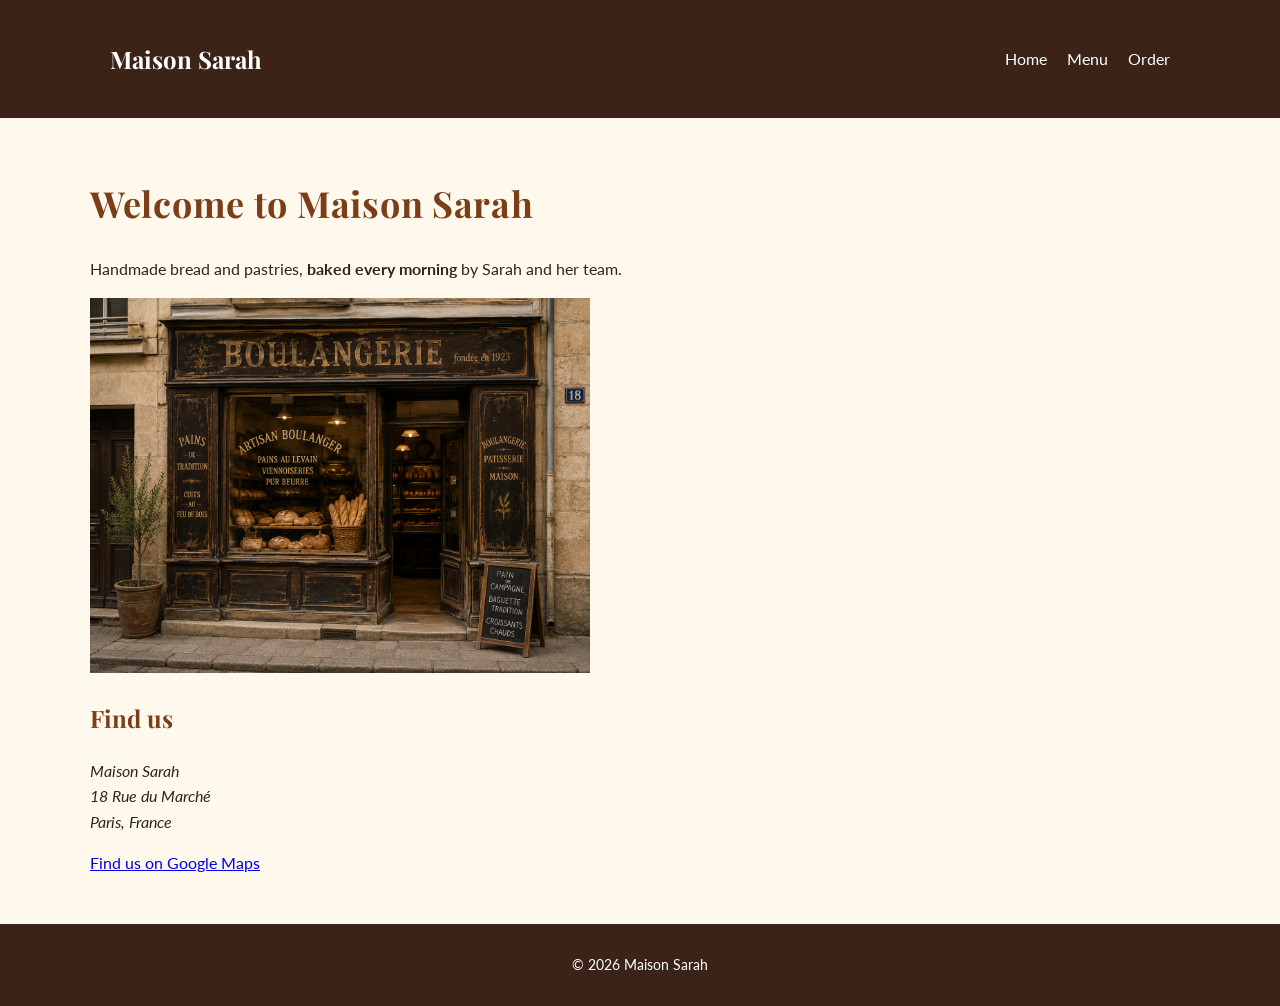
<file: index.html>
<!doctype html>
<html lang="en">
  <head>
    <meta charset="UTF-8" />
    <meta name="viewport" content="width=device-width, initial-scale=1.0" />
    <link rel="preconnect" href="https://fonts.googleapis.com" />
    <link rel="preconnect" href="https://fonts.gstatic.com" crossorigin />
    <link
      href="https://fonts.googleapis.com/css2?family=Lato:wght@400;700&family=Playfair+Display:wght@600;700&display=swap"
      rel="stylesheet"
    />
    <link rel="stylesheet" href="styles.css" />
    <title>Maison Sarah</title>
  </head>
  <body>
    <header>
      <div class="container header-bar">
        <p class="brand">Maison Sarah</p>

        <nav>
          <a href="index.html">Home</a>
          <a href="menu.html">Menu</a>
          <a href="order.html">Order</a>
        </nav>
      </div>
    </header>

    <main>
      <div class="container">
        <h1>Welcome to Maison Sarah</h1>
        <p>
          Handmade bread and pastries, <strong>baked every morning</strong> by
          Sarah and her team.
        </p>
        <img
          src="images/bakery.png"
          alt="A traditional bakery displays fresh bread and pastries in its storefront."
          width="500"
        />
        <section>
          <h2>Find us</h2>
          <address>
            Maison Sarah<br />
            18 Rue du Marché<br />
            Paris, France
          </address>

          <p>
            <a href="https://www.google.com/maps" target="_blank">
              Find us on Google Maps
            </a>
          </p>
        </section>
      </div>
    </main>
    <footer>
      <p>&copy; 2026 Maison Sarah</p>
    </footer>
  </body>
</html>
</file>
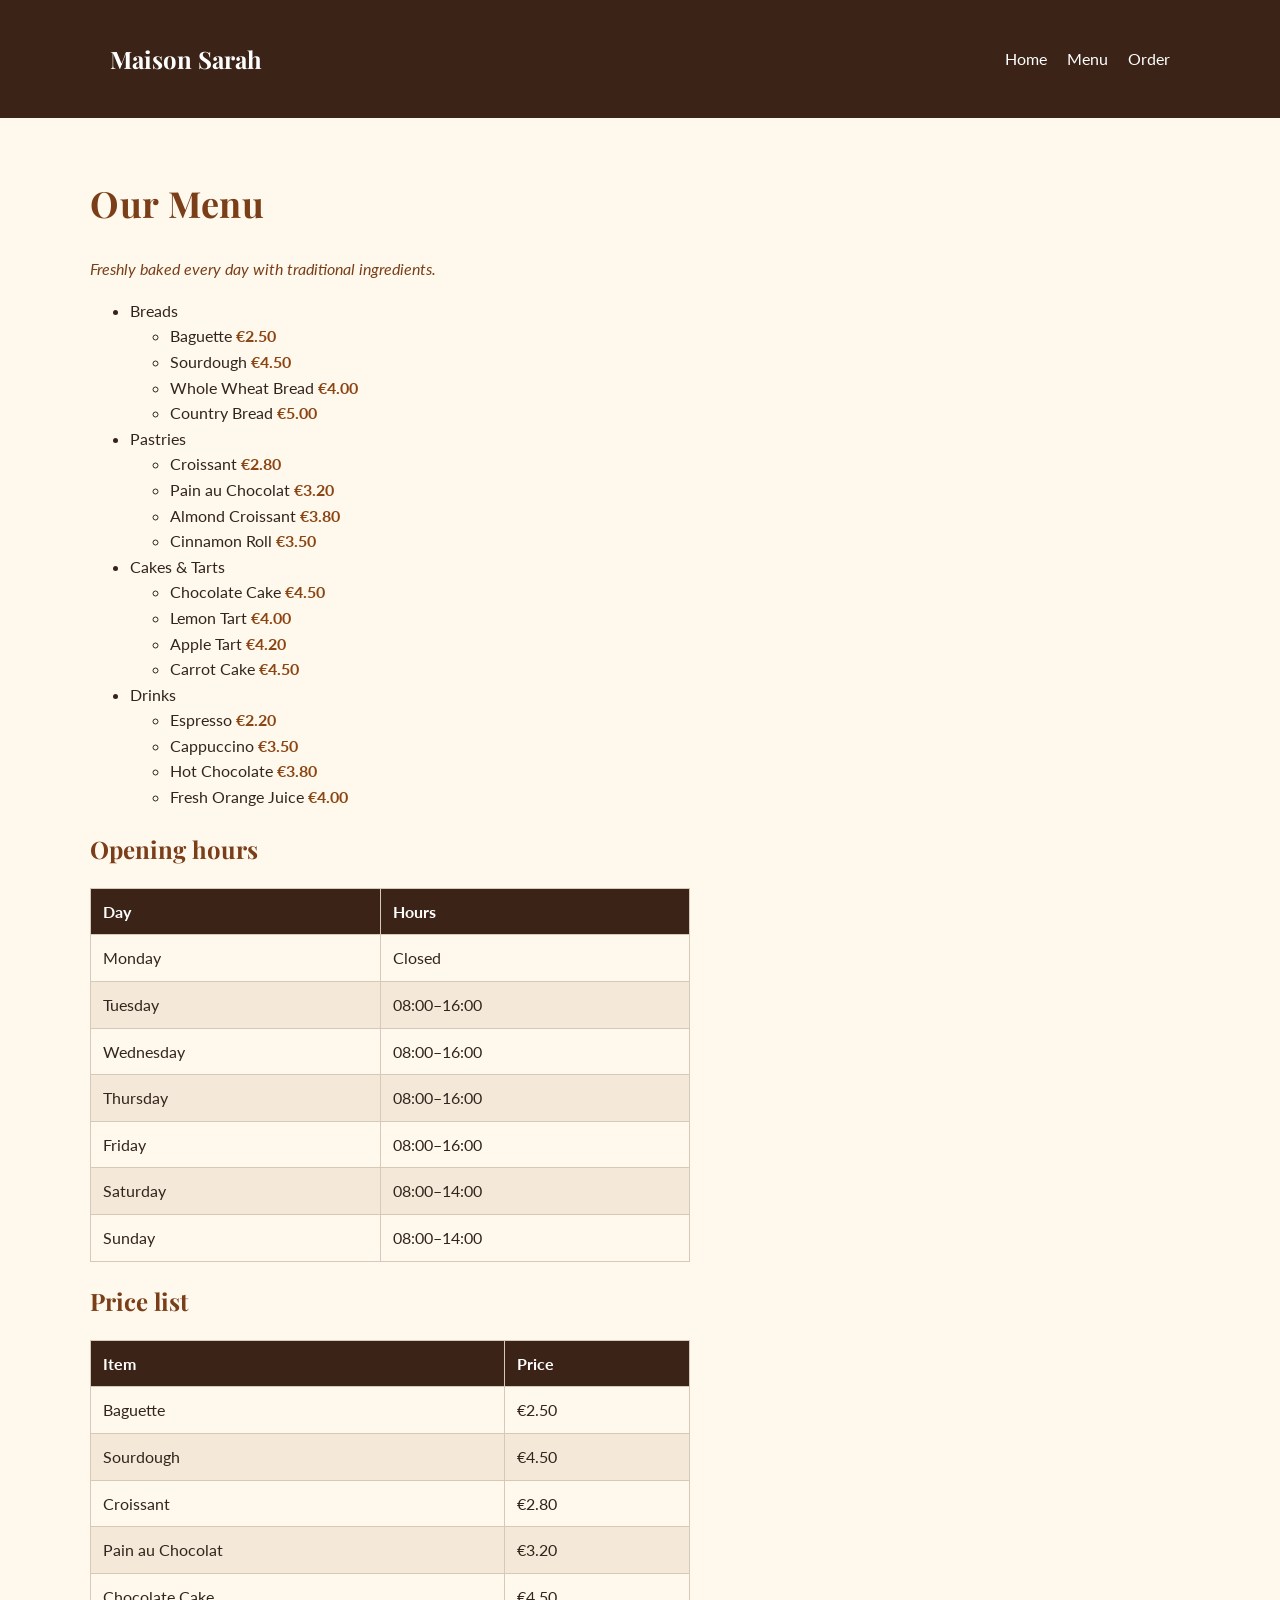
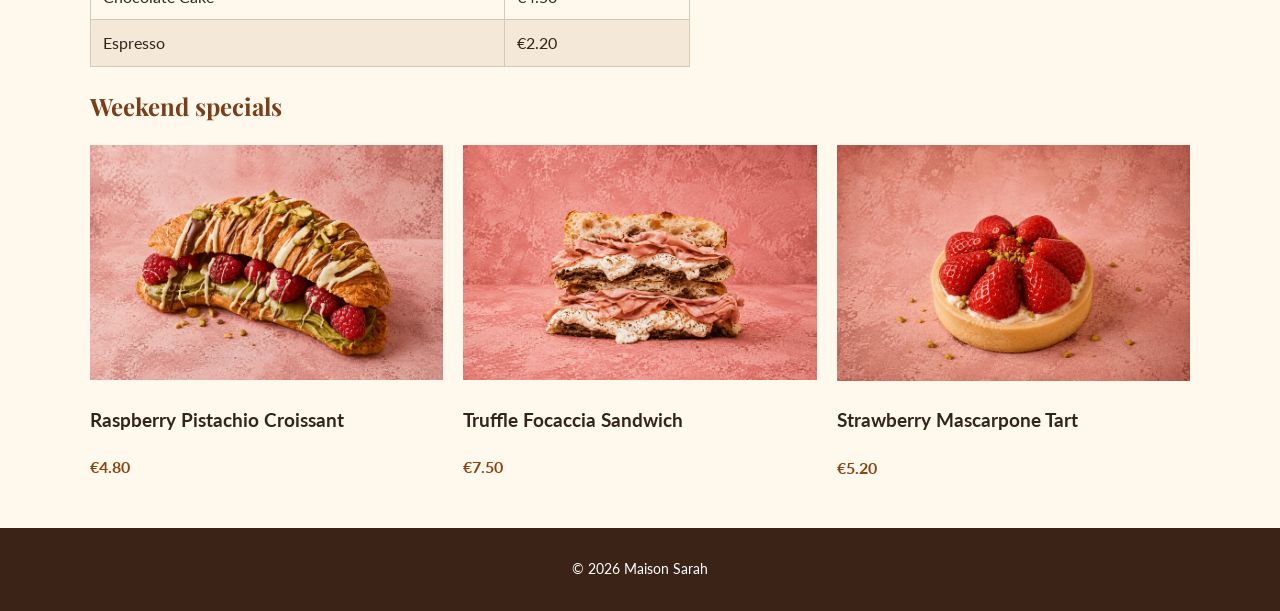
<file: menu.html>
<!doctype html>
<html lang="en">
  <head>
    <meta charset="UTF-8" />
    <meta name="viewport" content="width=device-width, initial-scale=1.0" />
    <link rel="preconnect" href="https://fonts.googleapis.com" />
    <link rel="preconnect" href="https://fonts.gstatic.com" crossorigin />
    <link
      href="https://fonts.googleapis.com/css2?family=Lato:wght@400;700&family=Playfair+Display:wght@600;700&display=swap"
      rel="stylesheet"
    />
    <link rel="stylesheet" href="styles.css" />
    <title>Menu | Maison Sarah</title>
  </head>

  <body>
    <header>
      <div class="container header-bar">
        <p class="brand">Maison Sarah</p>

        <nav>
          <a href="index.html">Home</a>
          <a href="menu.html">Menu</a>
          <a href="order.html">Order</a>
        </nav>
      </div>
    </header>

    <main>
      <div class="container">
        <h1>Our Menu</h1>
        <p class="tagline">
          Freshly baked every day with traditional ingredients.
        </p>
        <ul>
          <li>
            Breads
            <ul>
              <li>Baguette <span class="price">€2.50</span></li>
              <li>Sourdough <span class="price">€4.50</span></li>
              <li>Whole Wheat Bread <span class="price">€4.00</span></li>
              <li>Country Bread <span class="price">€5.00</span></li>
            </ul>
          </li>

          <li>
            Pastries
            <ul>
              <li>Croissant <span class="price">€2.80</span></li>
              <li>Pain au Chocolat <span class="price">€3.20</span></li>
              <li>Almond Croissant <span class="price">€3.80</span></li>
              <li>Cinnamon Roll <span class="price">€3.50</span></li>
            </ul>
          </li>

          <li>
            Cakes & Tarts
            <ul>
              <li>Chocolate Cake <span class="price">€4.50</span></li>
              <li>Lemon Tart <span class="price">€4.00</span></li>
              <li>Apple Tart <span class="price">€4.20</span></li>
              <li>Carrot Cake <span class="price">€4.50</span></li>
            </ul>
          </li>

          <li>
            Drinks
            <ul>
              <li>Espresso <span class="price">€2.20</span></li>
              <li>Cappuccino <span class="price">€3.50</span></li>
              <li>Hot Chocolate <span class="price">€3.80</span></li>
              <li>Fresh Orange Juice <span class="price">€4.00</span></li>
            </ul>
          </li>
        </ul>
        <section>
          <section>
            <h2>Opening hours</h2>

            <table>
              <thead>
                <tr>
                  <th>Day</th>
                  <th>Hours</th>
                </tr>
              </thead>

              <tbody>
                <tr>
                  <td>Monday</td>
                  <td>Closed</td>
                </tr>
                <tr>
                  <td>Tuesday</td>
                  <td>08:00–16:00</td>
                </tr>
                <tr>
                  <td>Wednesday</td>
                  <td>08:00–16:00</td>
                </tr>
                <tr>
                  <td>Thursday</td>
                  <td>08:00–16:00</td>
                </tr>
                <tr>
                  <td>Friday</td>
                  <td>08:00–16:00</td>
                </tr>
                <tr>
                  <td>Saturday</td>
                  <td>08:00–14:00</td>
                </tr>
                <tr>
                  <td>Sunday</td>
                  <td>08:00–14:00</td>
                </tr>
              </tbody>
            </table>
          </section>

          <section>
            <h2>Price list</h2>

            <table>
              <thead>
                <tr>
                  <th>Item</th>
                  <th>Price</th>
                </tr>
              </thead>

              <tbody>
                <tr>
                  <td>Baguette</td>
                  <td>€2.50</td>
                </tr>
                <tr>
                  <td>Sourdough</td>
                  <td>€4.50</td>
                </tr>
                <tr>
                  <td>Croissant</td>
                  <td>€2.80</td>
                </tr>
                <tr>
                  <td>Pain au Chocolat</td>
                  <td>€3.20</td>
                </tr>
                <tr>
                  <td>Chocolate Cake</td>
                  <td>€4.50</td>
                </tr>
                <tr>
                  <td>Espresso</td>
                  <td>€2.20</td>
                </tr>
              </tbody>
            </table>
          </section>

          <h2>Weekend specials</h2>

          <div class="card-row">
            <article class="card">
              <img
                src="images/pistachio-croissant.png"
                alt="A pistachio croissant filled with raspberries is displayed against a pink background."
              />
              <h3>Raspberry Pistachio Croissant</h3>
              <p class="price">€4.80</p>
            </article>

            <article class="card">
              <img
                src="images/truffle-focaccia.png"
                alt="A focaccia sandwich with a creamy truffle filling is displayed against a pink background."
              />
              <h3>Truffle Focaccia Sandwich</h3>
              <p class="price">€7.50</p>
            </article>

            <article class="card">
              <img
                src="images/strawberry-tart.png"
                alt="A strawberry tart topped with fresh strawberries is displayed against a pink background."
              />
              <h3>Strawberry Mascarpone Tart</h3>
              <p class="price">€5.20</p>
            </article>
          </div>
        </section>
      </div>
    </main>

    <footer>
      <p>&copy; 2026 Maison Sarah</p>
    </footer>
  </body>
</html>
</file>
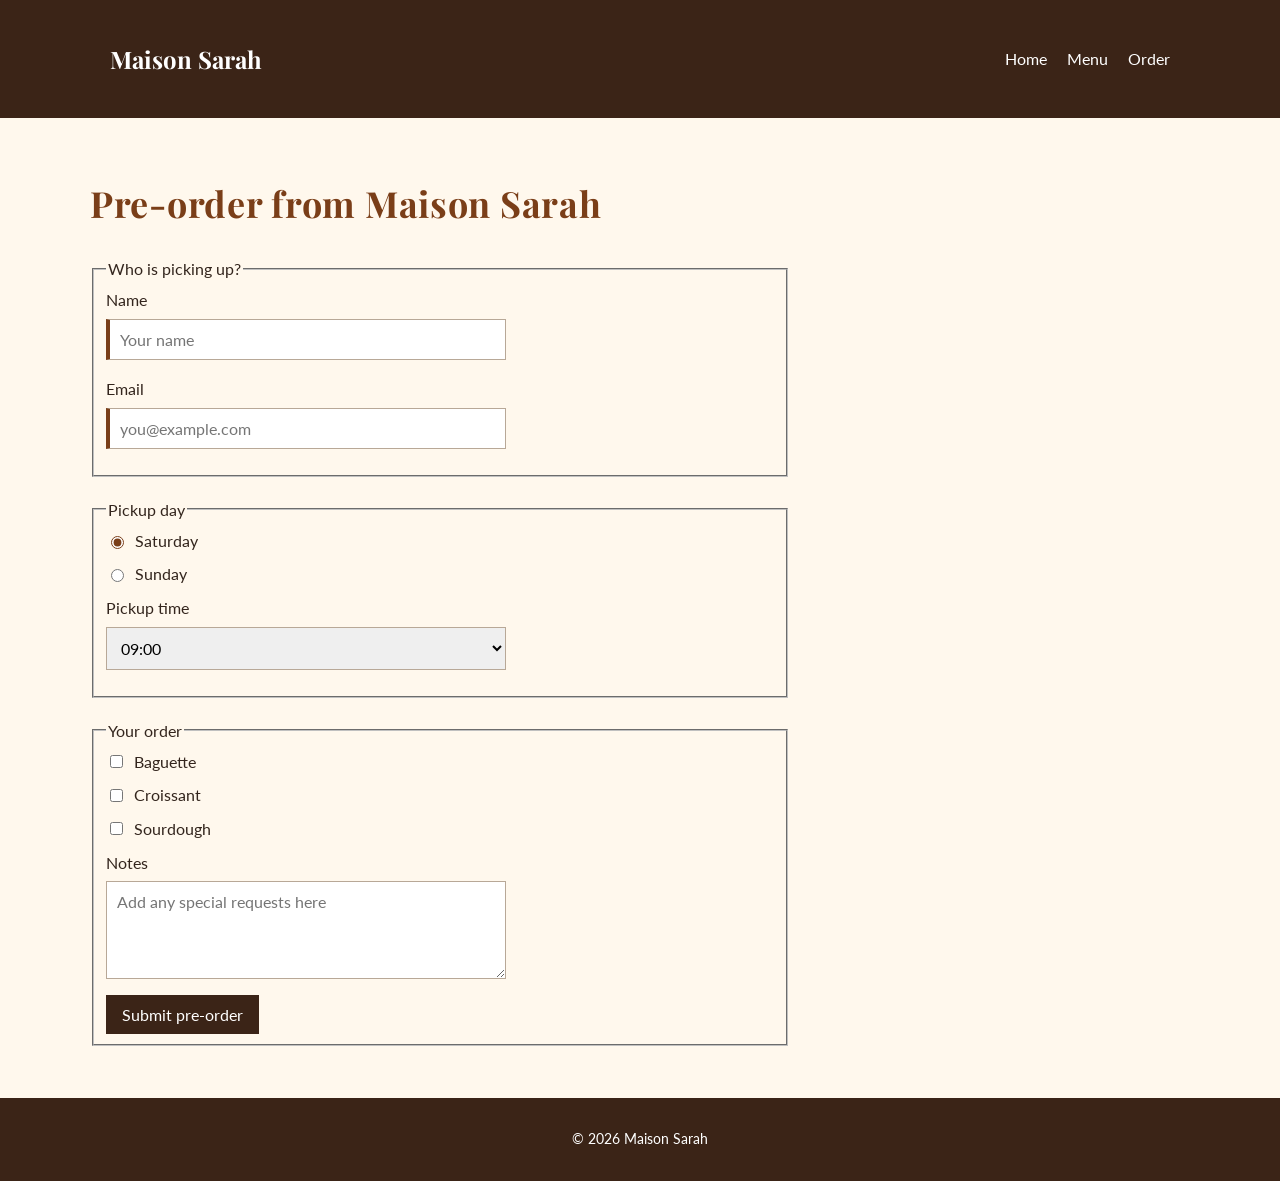
<file: order.html>
<!doctype html>
<html lang="en">
  <head>
    <meta charset="UTF-8" />
    <meta name="viewport" content="width=device-width, initial-scale=1.0" />
    <link rel="preconnect" href="https://fonts.googleapis.com" />
    <link rel="preconnect" href="https://fonts.gstatic.com" crossorigin />
    <link
      href="https://fonts.googleapis.com/css2?family=Lato:wght@400;700&family=Playfair+Display:wght@600;700&display=swap"
      rel="stylesheet"
    />
    <link rel="stylesheet" href="styles.css" />
    <title>Order | Maison Sarah</title>
  </head>

  <body>
    <header>
      <div class="container header-bar">
        <p class="brand">Maison Sarah</p>

        <nav>
          <a href="index.html">Home</a>
          <a href="menu.html">Menu</a>
          <a href="order.html">Order</a>
        </nav>
      </div>
    </header>

    <main>
      <div class="container">
        <h1>Pre-order from Maison Sarah</h1>
        <form action="" method="get">
          <fieldset>
            <legend>Who is picking up?</legend>

            <label for="name">Name</label>
            <input
              class="field"
              type="text"
              id="name"
              name="name"
              placeholder="Your name"
              required
            />

            <label for="email">Email</label>
            <input
              class="field"
              type="email"
              id="email"
              name="email"
              placeholder="you@example.com"
              required
            />
          </fieldset>

          <fieldset>
            <legend>Pickup day</legend>

            <label class="choice" for="saturday">
              <input
                type="radio"
                id="saturday"
                name="pickup-day"
                value="Saturday"
                checked
              />
              Saturday
            </label>

            <label class="choice" for="sunday">
              <input
                type="radio"
                id="sunday"
                name="pickup-day"
                value="Sunday"
              />
              Sunday
            </label>

            <label for="pickup-time">Pickup time</label>
            <select class="field" id="pickup-time" name="pickup-time">
              <option value="09:00">09:00</option>
              <option value="10:00">10:00</option>
              <option value="11:00">11:00</option>
              <option value="12:00">12:00</option>
              <option value="13:00">13:00</option>
            </select>
          </fieldset>

          <fieldset>
            <legend>Your order</legend>

            <label class="choice" for="baguette">
              <input
                type="checkbox"
                id="baguette"
                name="product"
                value="Baguette"
              />
              Baguette
            </label>

            <label class="choice" for="croissant">
              <input
                type="checkbox"
                id="croissant"
                name="product"
                value="Croissant"
              />
              Croissant
            </label>

            <label class="choice" for="sourdough">
              <input
                type="checkbox"
                id="sourdough"
                name="product"
                value="Sourdough"
              />
              Sourdough
            </label>

            <label for="notes">Notes</label>
            <textarea
              class="field"
              id="notes"
              name="notes"
              rows="4"
              placeholder="Add any special requests here"
            ></textarea>

            <button type="submit">Submit pre-order</button>
          </fieldset>
        </form>
      </div>
    </main>

    <footer>
      <p>&copy; 2026 Maison Sarah</p>
    </footer>
  </body>
</html>
</file>
<file: styles.css>
* {
  box-sizing: border-box;
}
html {
  font-size: 62.5%;
}

body {
  margin: 0;
  background-color: #fff8ed;
  color: #33251d;
  font-family: "Lato", sans-serif;
  font-size: 1.6rem;
  line-height: 1.6;
}

.container {
  max-width: 110rem;
  margin: 0 auto;
}

.header-bar {
  display: flex;
  justify-content: space-between;
  align-items: center;
  padding: 1.6rem 2rem;
}

nav {
  display: flex;
  gap: 2rem;
}

main {
  padding: 3.2rem 2rem;
}

main img {
  max-width: 100%;
}

header,
footer {
  background-color: #3b2417;
  color: #ffffff;
  text-align: center;
}

footer {
  font-size: 1.4rem;
  padding: 1.6rem 2rem;
}

h1,
h2 {
  color: #7a3e18;
  font-family: "Playfair Display", serif;
}

h1 {
  font-size: 3.6rem;
  letter-spacing: 0.02em;
}

h2 {
  font-size: 2.4rem;
}

nav a {
  color: #ffffff;
  text-decoration: none;
}

.brand {
  color: #ffffff;
  font-family: "Playfair Display", serif;
  font-size: 2.4rem;
  font-weight: 700;
}

.tagline {
  color: #7a3e18;
  font-style: italic;
}

.price {
  color: #8b4513;
  font-weight: bold;
}

.card-row {
  display: flex;
  flex-wrap: wrap;
  gap: 2rem;
}

.card {
  flex: 1 1 30rem;
}

.card img {
  width: 100%;
  height: auto;
}

table {
  border-collapse: collapse;
  width: 100%;
  max-width: 60rem;
}

th,
td {
  border: 1px solid #d8c8b8;
  padding: 1rem 1.2rem;
  text-align: left;
}

th {
  background-color: #3b2417;
  color: #ffffff;
}

tbody tr:nth-child(even) {
  background-color: #f4e8d8;
}

form {
  max-width: 70rem;
}

fieldset {
  margin-bottom: 2rem;
}

label {
  display: block;
  margin-bottom: 0.6rem;
}

.choice {
  display: flex;
  align-items: center;
  gap: 0.8rem;
  margin-bottom: 0.8rem;
}

.field {
  display: block;
  width: 100%;
  max-width: 40rem;
  font-family: "Lato", sans-serif;
  font-size: 1.6rem;
  padding: 1rem;
  border: 1px solid #b8a897;
  margin-bottom: 1.6rem;
}

.field:focus {
  outline: 3px solid #7a3e18;
  outline-offset: 2px;
}

.field:required {
  border-left: 4px solid #7a3e18;
}

input[type="radio"],
input[type="checkbox"] {
  accent-color: #7a3e18;
}

button {
  font-family: "Lato", sans-serif;
  font-size: 1.6rem;
  background-color: #3b2417;
  color: #ffffff;
  border: none;
  padding: 1rem 1.6rem;
  cursor: pointer;
}
</file>
